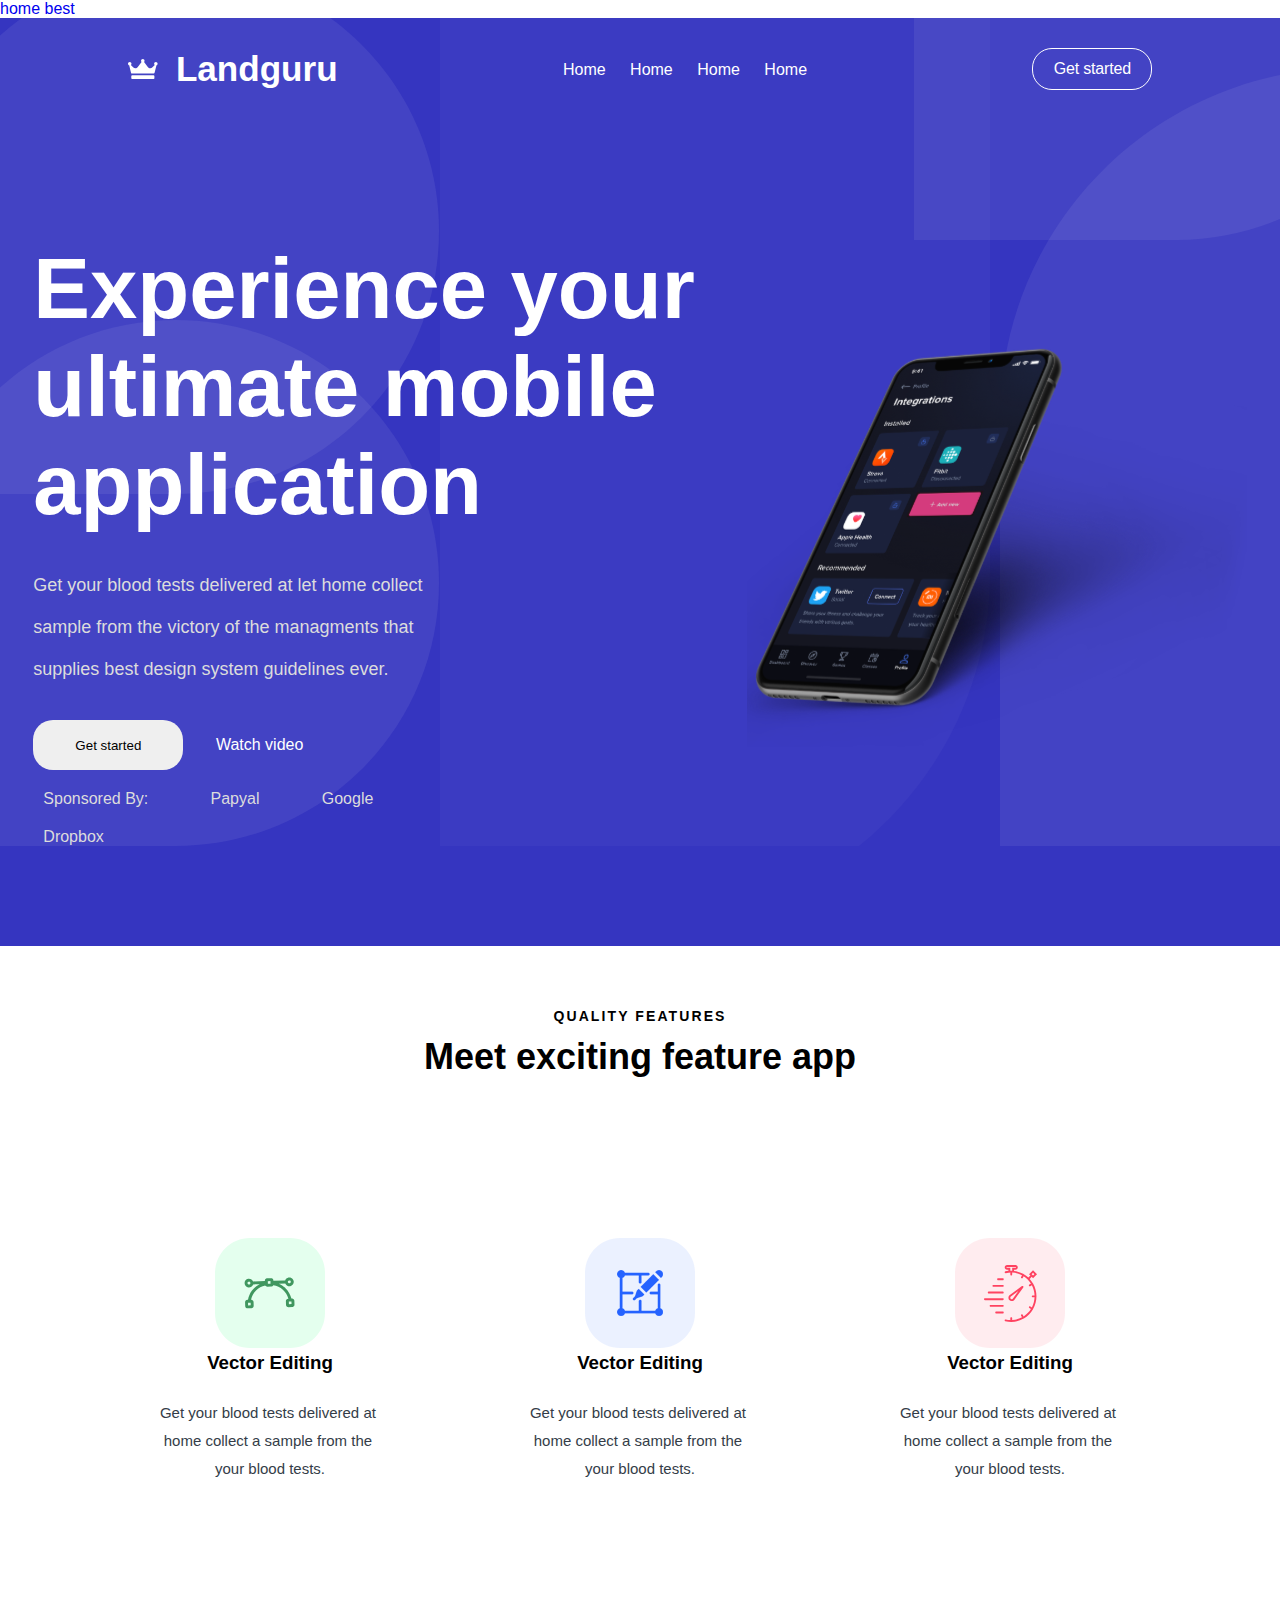
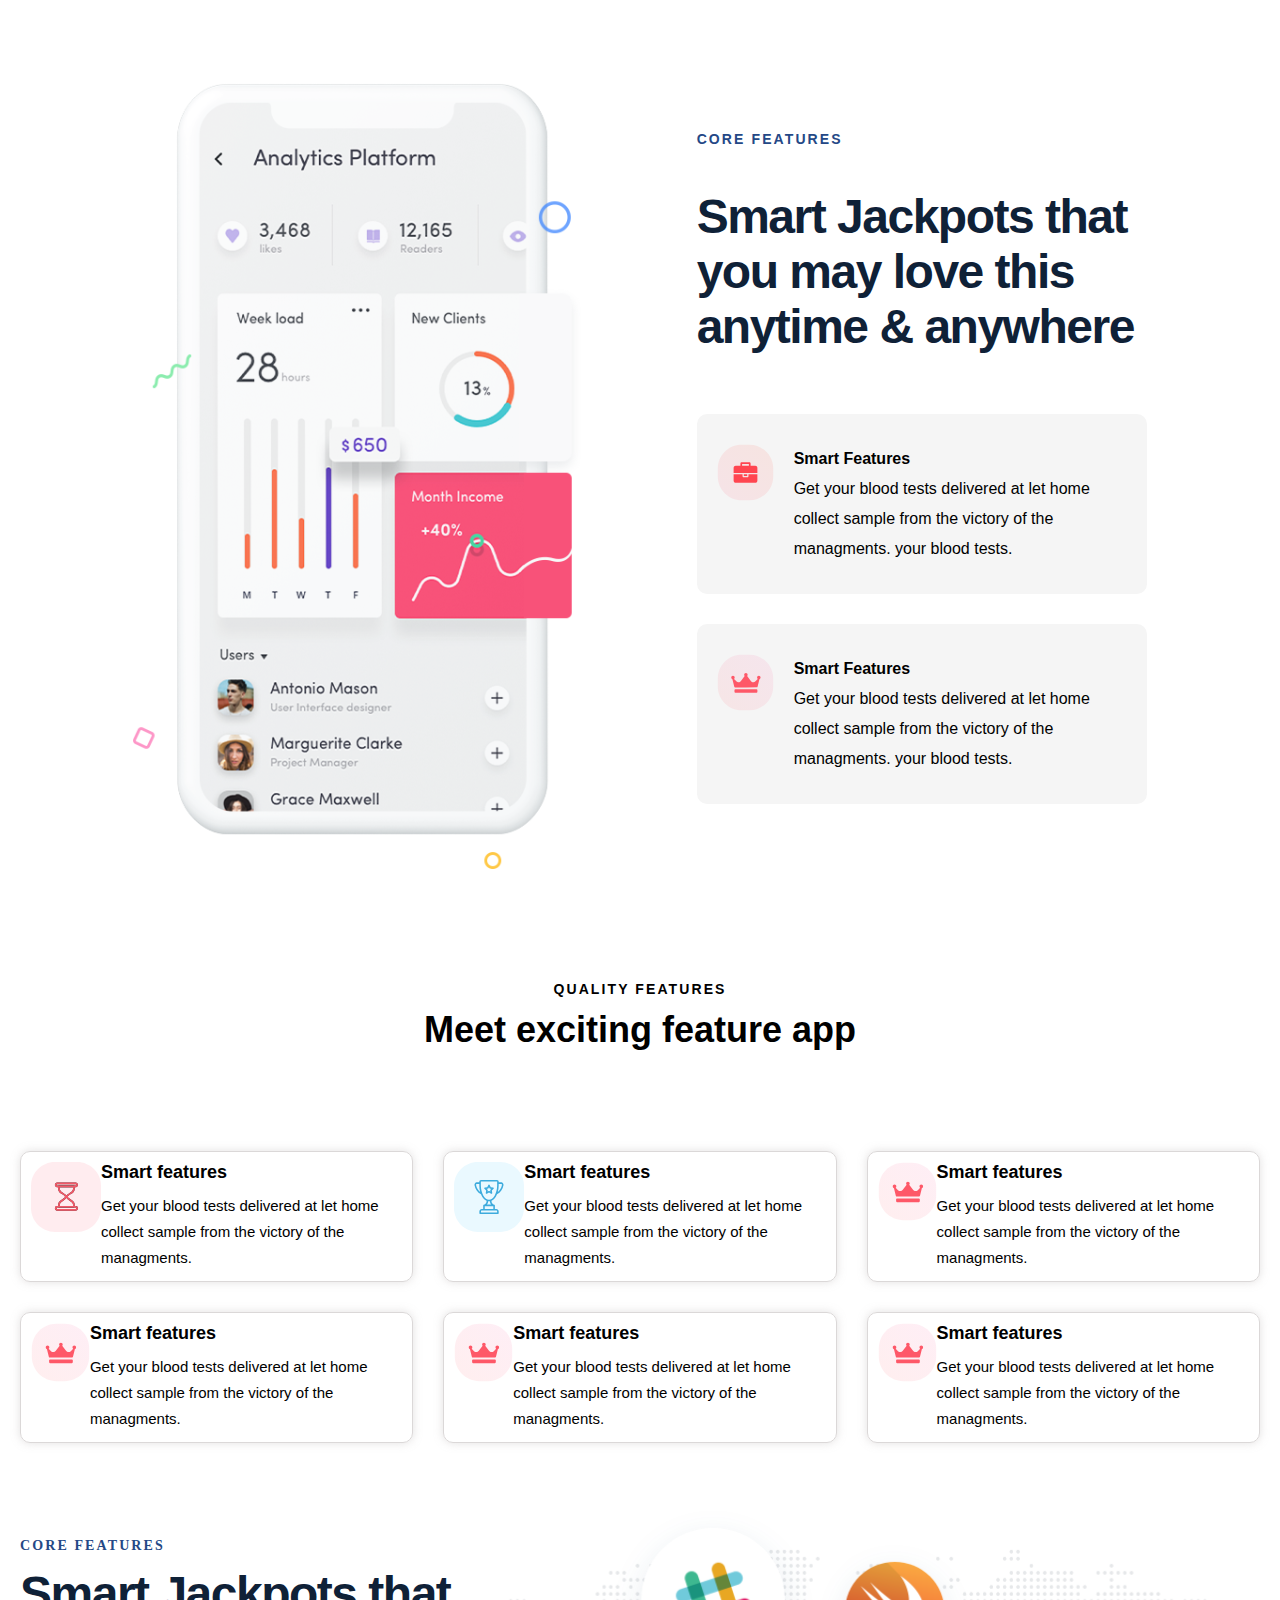
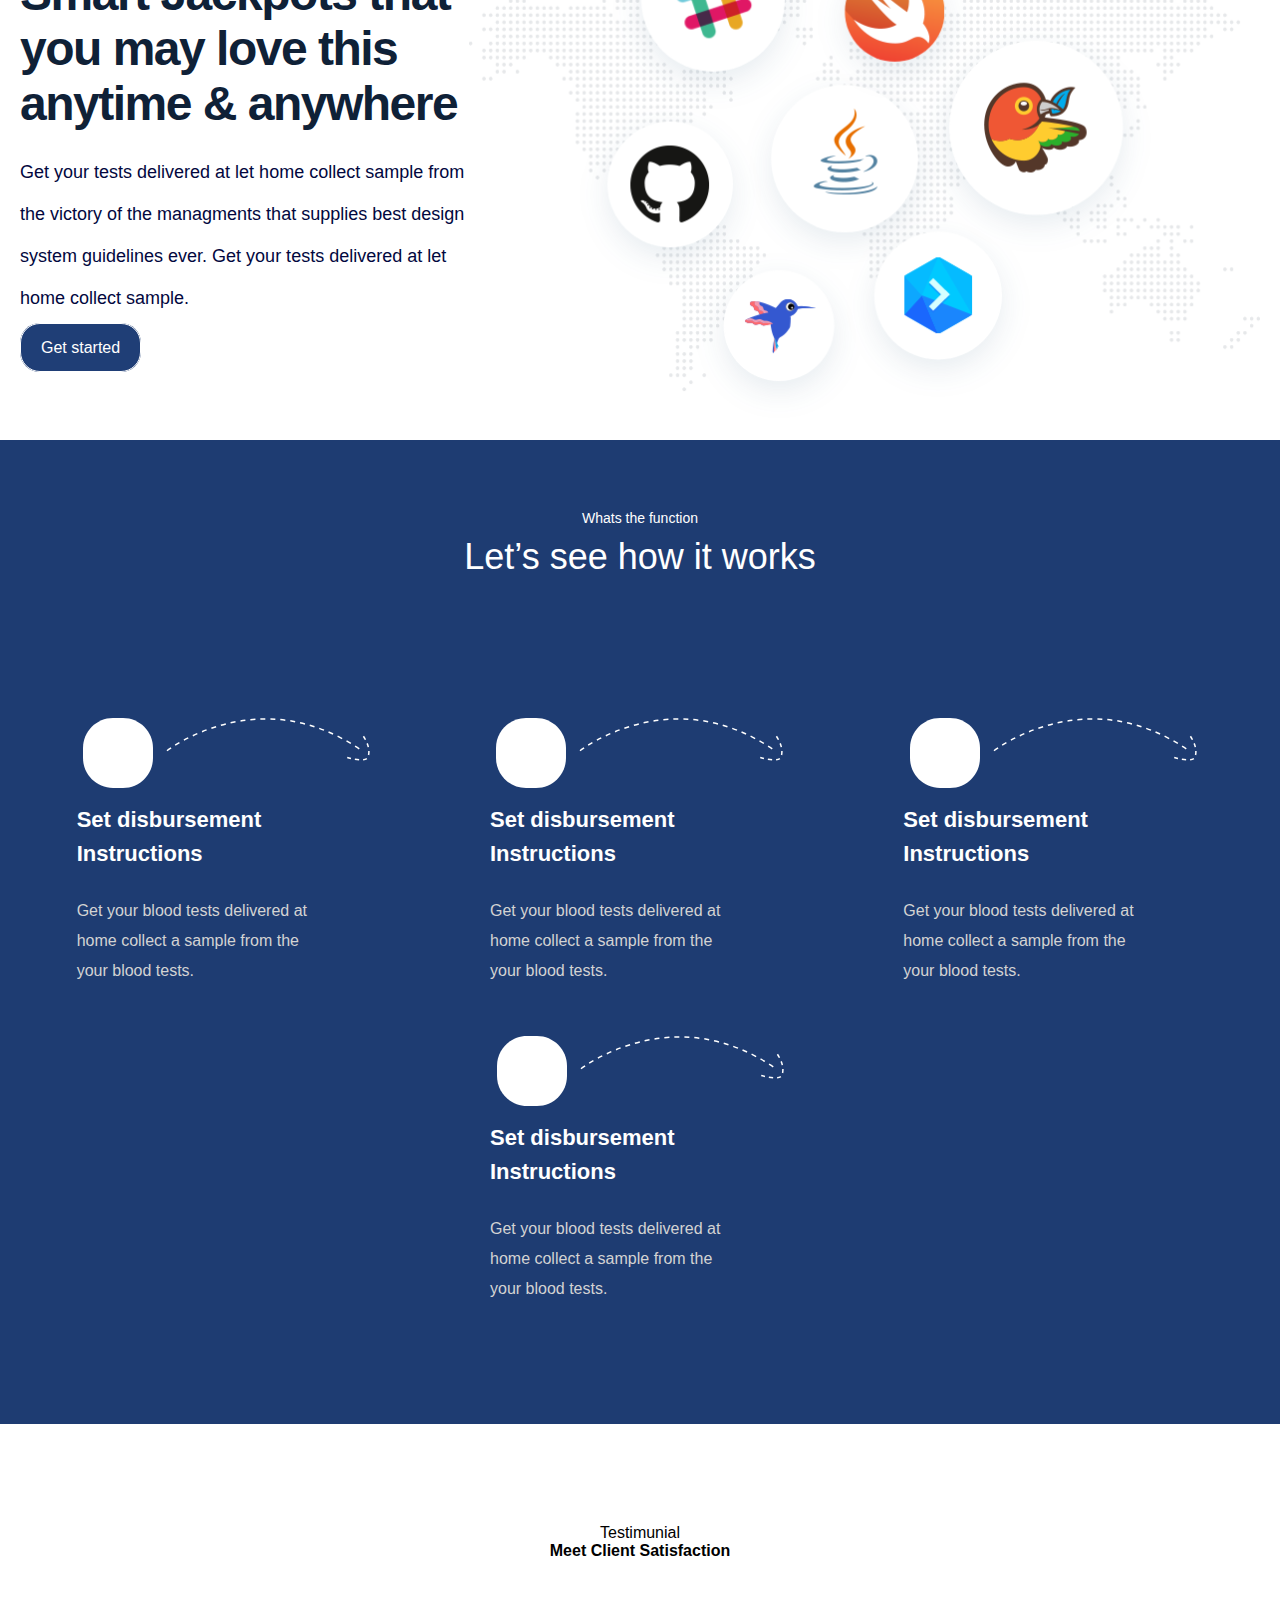
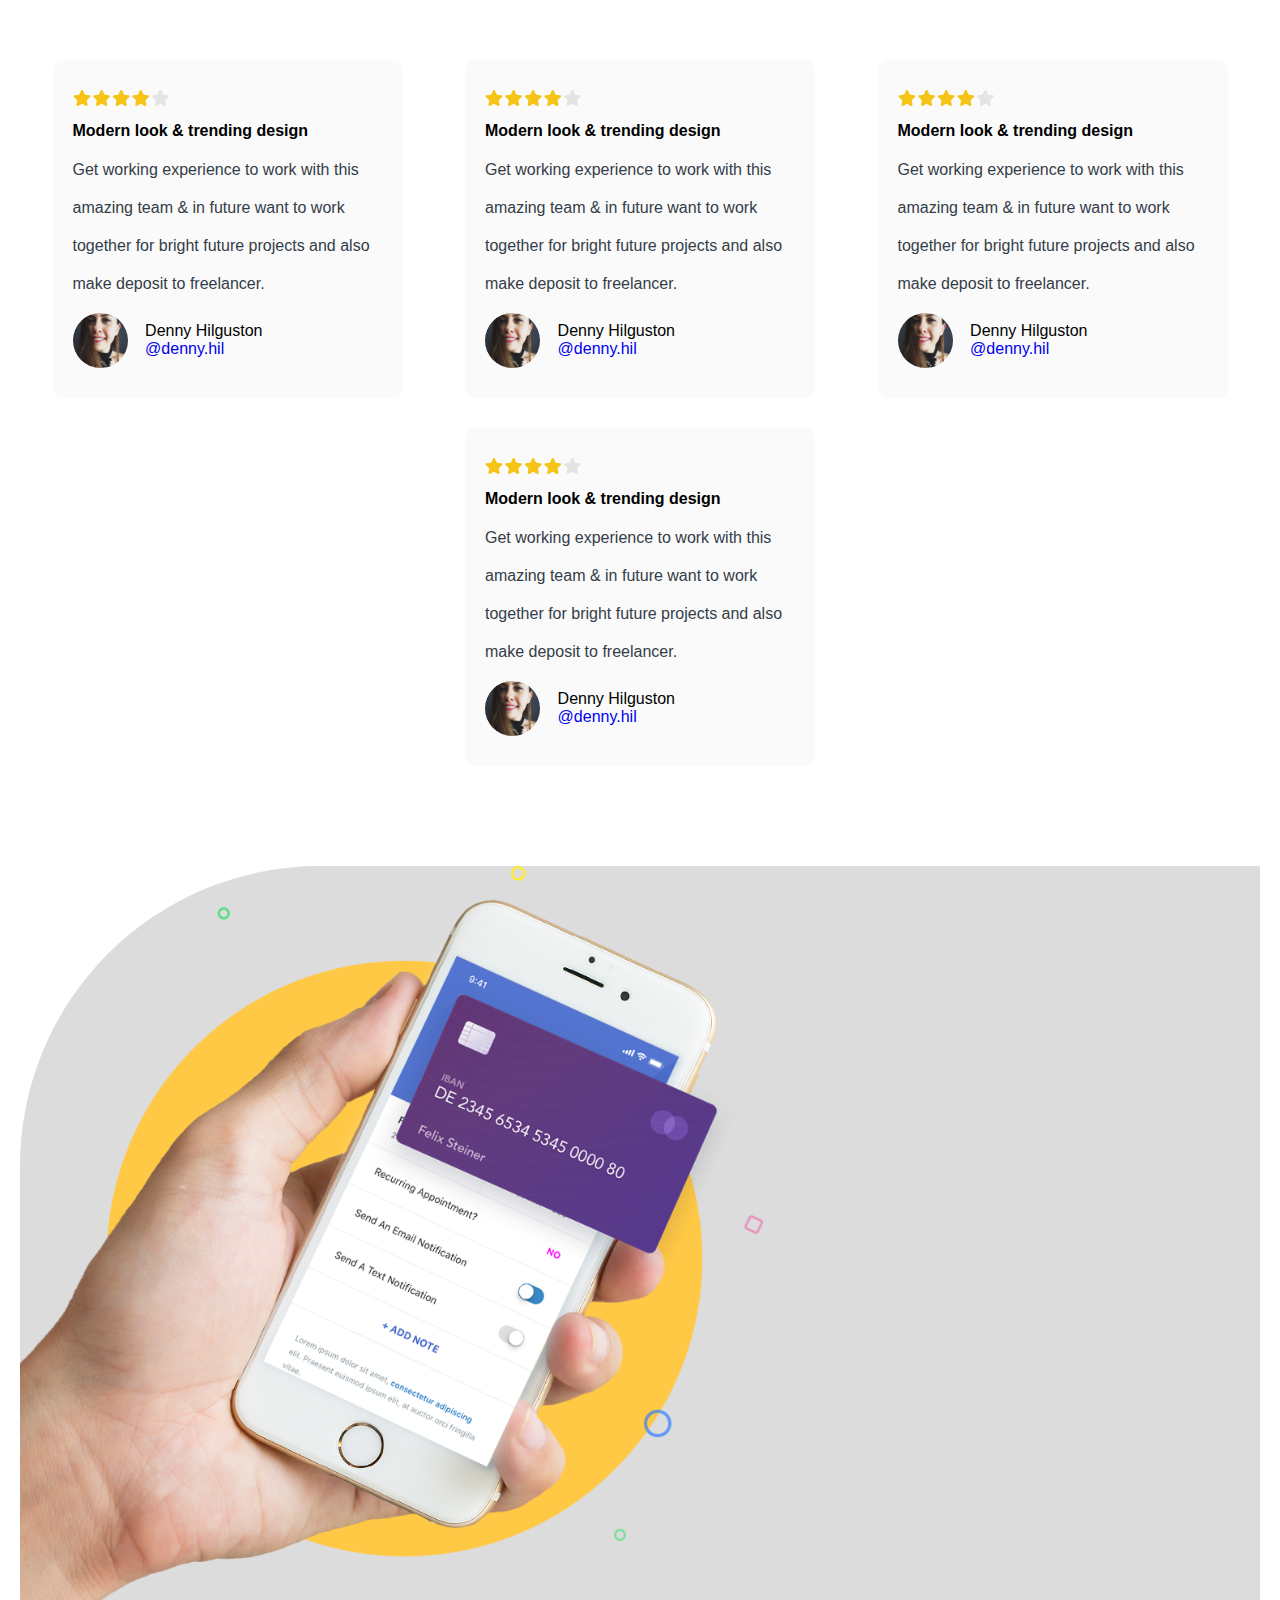
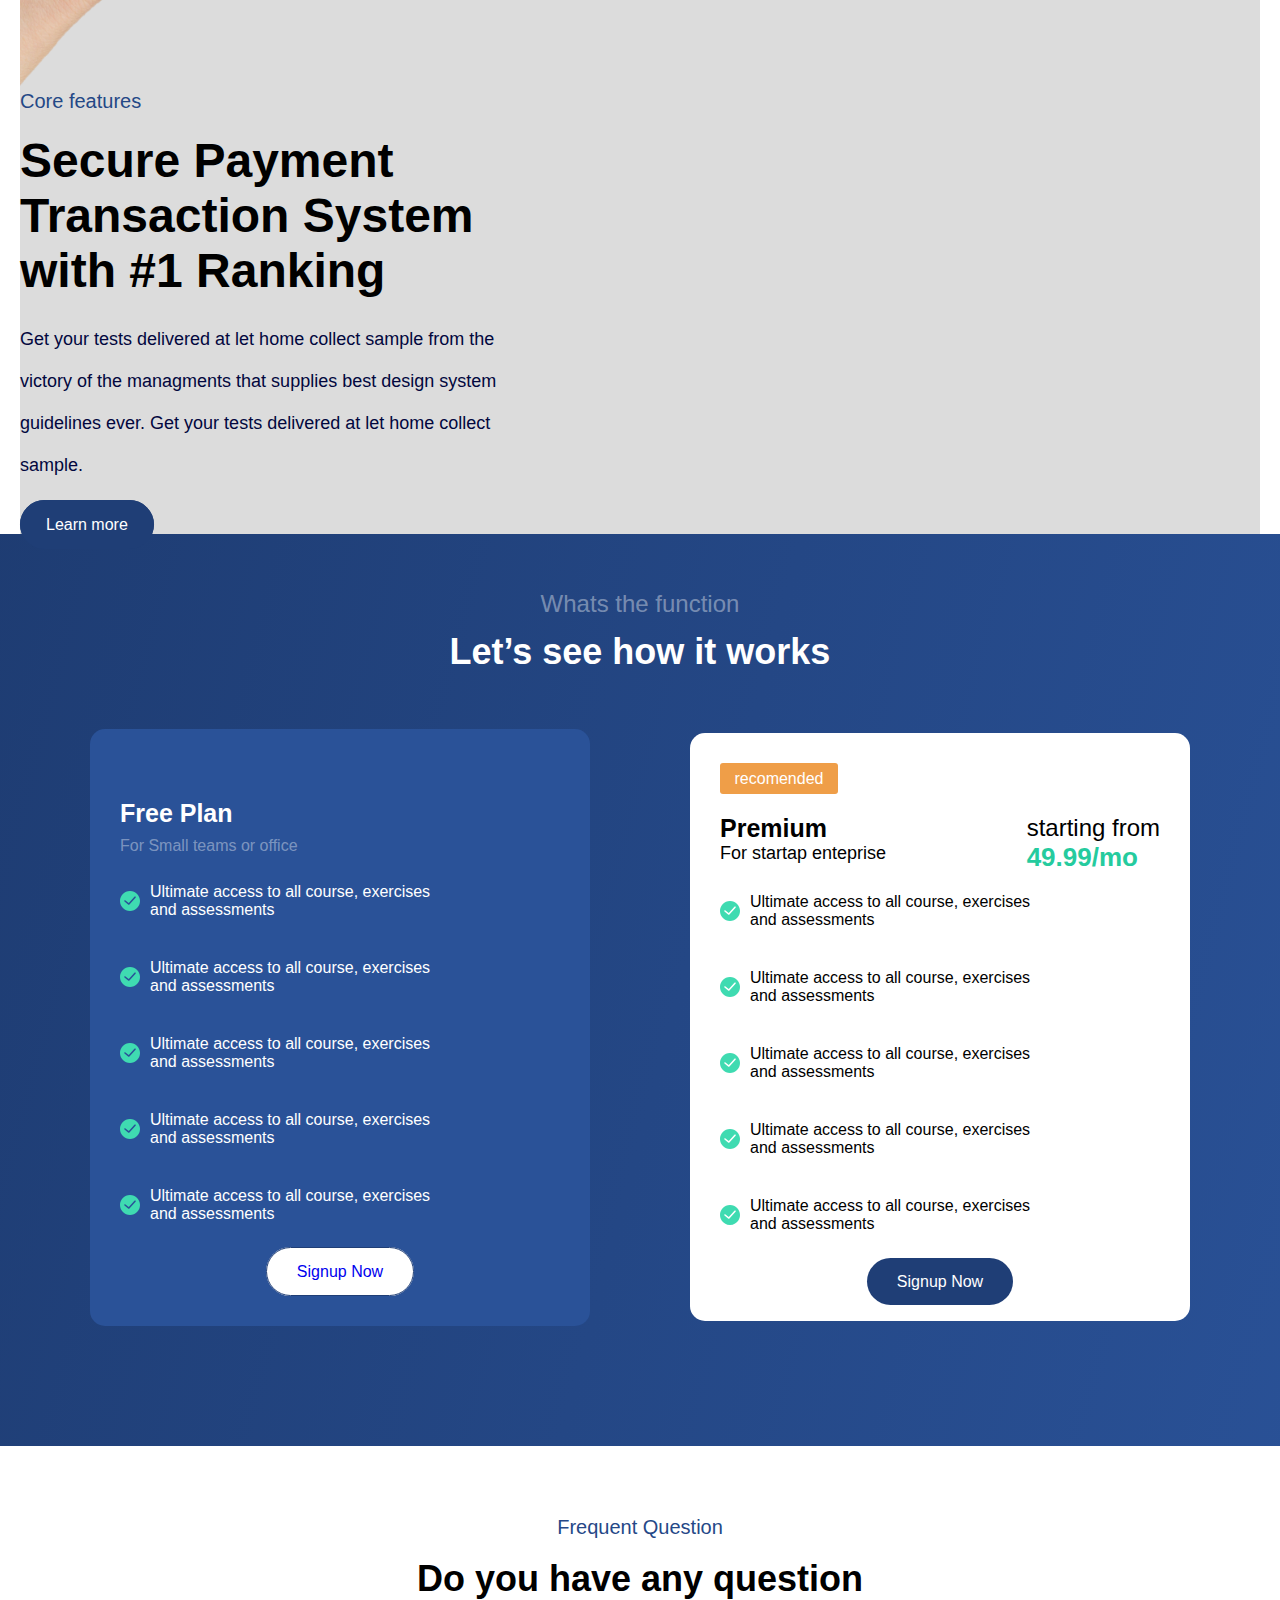
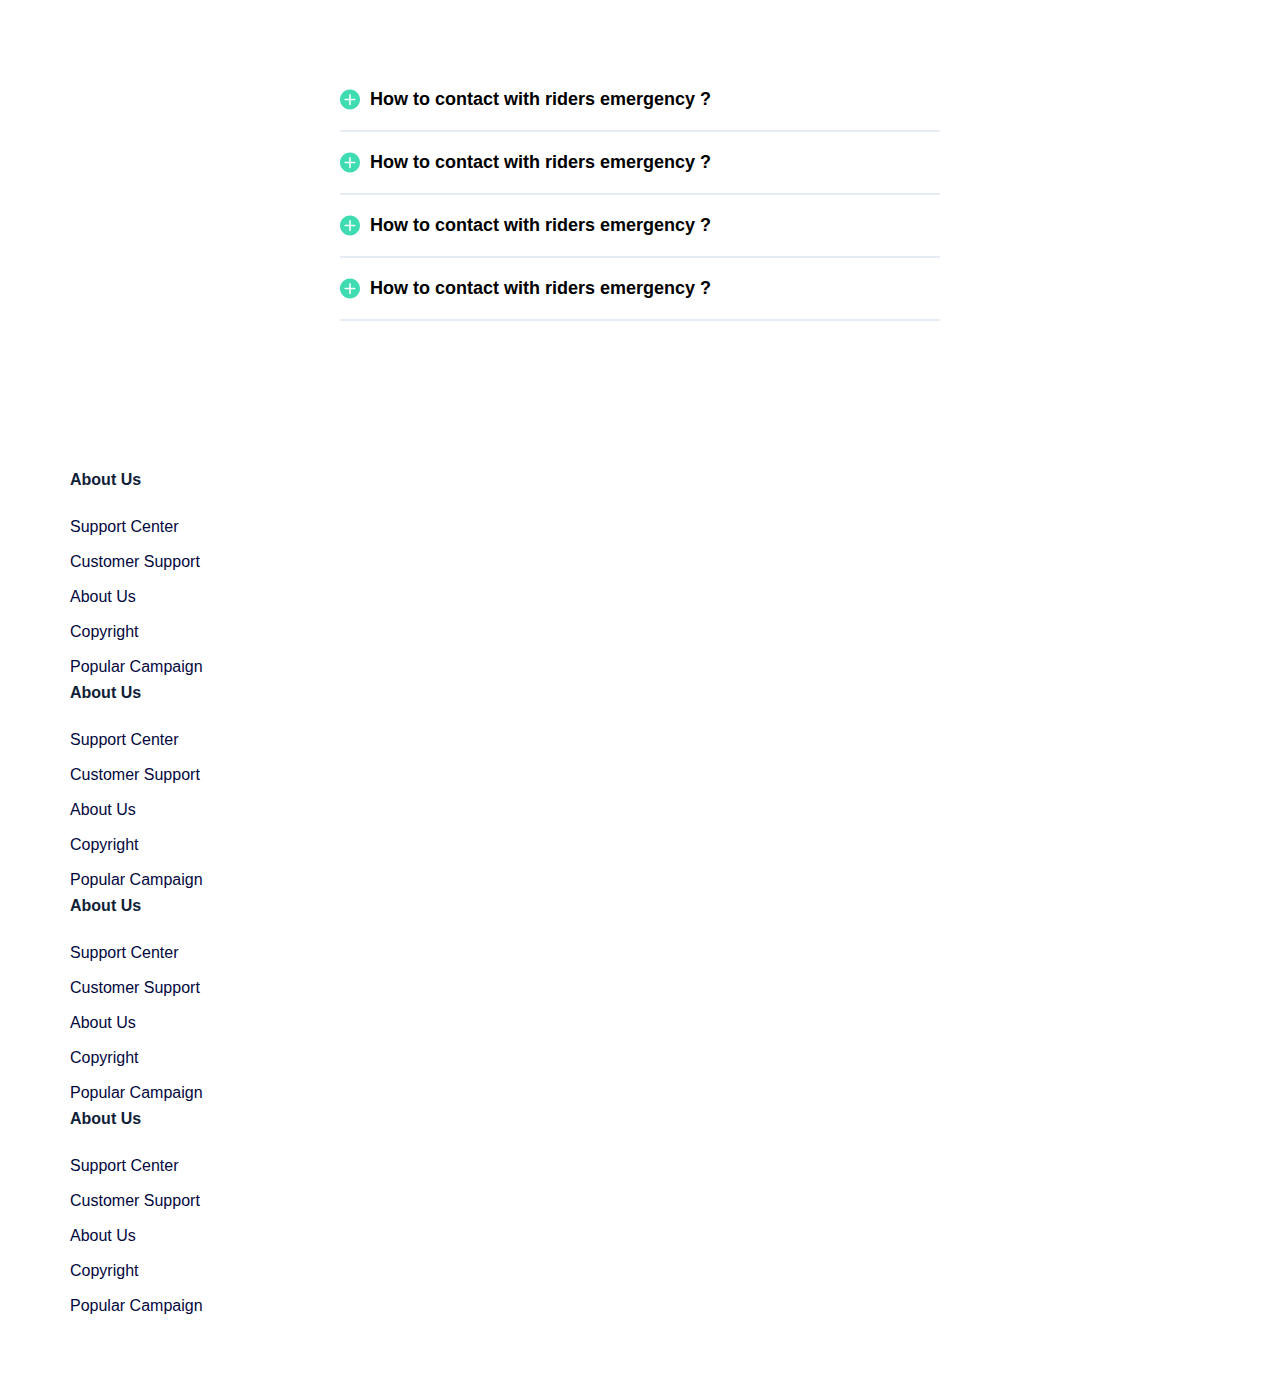
<file: about.html>
<!DOCTYPE html>
<html lang="en">

<head>
    <meta charset="UTF-8">
    <meta name="viewport" content="width=device-width, initial-scale=1.0">
    <title>Document</title>
    <link rel="stylesheet" href="./css/about.css">
</head>

<body>
    <a href="./index.html">home</a>
    <a href="./best.html">best</a>

    <header class="header">
        <div class="container">
            <ul class="header-ul">
                <div class="landguru">
                    <img src="./svg/Combined shape 16724.svg" alt="rasm">
                    <h3 class="landguru-h3">landguru</h3>
                </div>
                <li class="header-li">
                    <a href="#">home</a>
                    <a href="#">home</a>
                    <a href="#">home</a>
                    <a href="#">home</a>
                </li>
                <a href="#" class="header-button">Get started</a>
                <!-- <button class="header-button">Get started</button> -->
            </ul>

            <nav class="header-nav">
                <div class="nav-all">
                    <div class="ultimate-text">
                        <h2 class="ultimate">Experience your ultimate mobile
                            application</h2>
                        <p class="nav-text">Get your blood tests delivered at let home collect sample from the victory of the managments
                            that supplies best
                            design system guidelines ever.</p>

                            <div class="nav-button">
                                <button class="nav-button-get">Get started</button>
                                <a href="#" class="nav-watch">Watch video</a>
                            </div>

                            <div class="nav-brends">
                                <a href="#">sponsored by:</a>
                                <a href="#">papyal</a>
                                <a href="#">google</a>
                                <a href="#">dropbox</a>
                            </div>
                    </div>

                    <div class="nav-img">
                        <img src="./svg/mockup.svg" alt="">
                    </div>
                </div>
            </nav>
        </div>
    </header>

    <section class="section1">
        <div class="container">
            <div class="meet-all">
                <p class="section1-quality-text">QUALITY FEATURES</p>
                <h2 class="section1-meet-text">Meet exciting feature app</h2>
            </div>

            <ul class="section1-ul">
                <li class="section1-li">
                    <img src="./svg/LOGO FABULARIS 2.svg" alt="">
                    <h3>Vector Editing</h3>
                    <p class="section1-p_text">Get your blood tests delivered at home collect a sample from the your blood tests.</p>
                </li>

                <li class="section1-li">
                    <img src="./svg/icon.svg" alt="">
                    <h3>Vector Editing</h3>
                    <p class="section1-p_text">Get your blood tests delivered at home collect a sample from the your blood tests.</p>
                </li>

                <li class="section1-li">
                    <img src="./svg/bxs_leaf (1).svg" alt="">
                    <h3>Vector Editing</h3>
                    <p class="section1-p_text">Get your blood tests delivered at home collect a sample from the your blood tests.</p>
                </li>
            </ul>

            <div class="smart-all">
                <div class="analytics-all">
                    <img src="./svg/Group 8.svg" alt="" class="analytics-all-img">
                    
                    <div class="analytics-text-all">
                        <p class="analytics-core-text">Core features</p>
                        <h4 class="analytics-smart-text">Smart Jackpots that you may love this anytime & anywhere</h4>
                            <div class="smart-and-secure-all">
                                <div class="smart-feature">
                                    <img src="./svg/Group.svg" alt="" class="smart-img">
                                    <div class="secure-all">
                                        <h4>Smart Features</h4>
                                        <p class="get-your-text">Get your blood tests delivered at let home collect sample from the victory of the managments. your blood tests.</p>
                                    </div>
                                </div>

                                <div class="smart-feature">
                                    <img src="./svg/Group (1).svg" alt="" class="smart-img">
                                    <div class="secure-all">
                                        <h4>Smart Features</h4>
                                        <p class="get-your-text">Get your blood tests delivered at let home collect sample from the victory of the managments. your blood tests.</p>
                                    </div>
                                </div>
                            </div>
                    </div>
                </div>
            </div>
        </div>
    </section>

    <section class="section2">
        <div class="container">
            <div class="meet-all">
                <p class="section1-quality-text">QUALITY FEATURES</p>
                <h2 class="section1-meet-text">Meet exciting feature app</h2>
            </div>

            <div class="secion2-meet">
                <ul class="section2-ul">
                    <li class="section2-li">
                        <img src="./svg/icon (2).svg" alt="" class="icon">
                        <div class="section2-li-texts">
                            <h2 class="section2-title">Smart features</h2>
                            <p class="section2-li-text">Get your blood tests delivered at let home collect sample from the victory of the managments.</p>
                        </div>
                    </li>

                    <li class="section2-li">
                        <img src="./svg/icon (1).svg" alt="" class="icon">
                        <div class="section2-li-texts">
                            <h2 class="section2-title">Smart features</h2>
                            <p class="section2-li-text">Get your blood tests delivered at let home collect sample from the victory of the managments.</p>
                        </div>
                    </li>

                    <li class="section2-li">
                        <img src="./svg/Group (1).svg" alt="" class="icon">
                        <div class="section2-li-texts">
                            <h2 class="section2-title">Smart features</h2>
                            <p class="section2-li-text">Get your blood tests delivered at let home collect sample from the victory of the managments.</p>
                        </div>
                    </li>

                    <li class="section2-li">
                        <img src="./svg/Group (1).svg" alt="" class="icon">
                        <div class="section2-li-texts">
                            <h2 class="section2-title">Smart features</h2>
                            <p class="section2-li-text">Get your blood tests delivered at let home collect sample from the victory of the managments.</p>
                        </div>
                    </li>

                    <li class="section2-li">
                        <img src="./svg/Group (1).svg" alt="" class="icon">
                        <div class="section2-li-texts">
                            <h2 class="section2-title">Smart features</h2>
                            <p class="section2-li-text">Get your blood tests delivered at let home collect sample from the victory of the managments.</p>
                        </div>
                    </li>

                    <li class="section2-li">
                        <img src="./svg/Group (1).svg" alt="" class="icon">
                        <div class="section2-li-texts">
                            <h2 class="section2-title">Smart features</h2>
                            <p class="section2-li-text">Get your blood tests delivered at let home collect sample from the victory of the managments.</p>
                        </div>
                    </li>
                </ul>
            </div>
        </div>
    </section>

    <section class="section3">
        <div class="container">
            <div class="jackpots-all">
                <div class="jackpot-text">
                    <p class="section3-core-title">Core features</p>
                    <p class="section3-jackpot">Smart Jackpots that you may love this anytime & anywhere</p>
                        <p class="section3-jackpot-texts">Get your tests delivered at let home collect sample from the victory of the managments that supplies best design system guidelines ever. Get your tests delivered at let home collect sample.</p>
                        <a href="#" class="section3-get-link">Get started</a>
                </div>

                <div class="jackpot-img">
                    <img src="/svg/Group 8 (1).svg" alt="">
                </div>
            </div>
        </div>
    </section>

    <section class="section4">
        <div class="container">
            <div class="the_function-all">
                <div class="the_function-title">
                    <p class="the_function-text">Whats the function</p>
                    <p class="the_function-texts">Let’s see how it works</p>
                </div>

                <ul class="the_function_ul">
                    <li class="the_function_li">
                        <div class="function_imgs">
                            <img src="./svg/Rounded Rectangle 528 copy.svg" alt="">
                            <img src="./svg/arrow.svg" alt="rasm">
                        </div>
                        <div class="the-set-all">
                            <h3 class="the-set-text">Set disbursement
                                Instructions</h3>
                                <p class="the_set_texts">Get your blood tests delivered at home collect a sample from the your blood tests.</p>
                        </div>
                    </li>

                    <li class="the_function_li">
                        <div class="function_imgs">
                            <img src="./svg/Rounded Rectangle 528 copy.svg" alt="">
                            <img src="./svg/arrow.svg" alt="rasm">
                        </div>
                        <div class="the-set-all">
                            <h3 class="the-set-text">Set disbursement
                                Instructions</h3>
                                <p class="the_set_texts">Get your blood tests delivered at home collect a sample from the your blood tests.</p>
                        </div>
                    </li>

                    <li class="the_function_li">
                        <div class="function_imgs">
                            <img src="./svg/Rounded Rectangle 528 copy.svg" alt="">
                            <img src="./svg/arrow.svg" alt="rasm">
                        </div>
                        <div class="the-set-all">
                            <h3 class="the-set-text">Set disbursement
                                Instructions</h3>
                                <p class="the_set_texts">Get your blood tests delivered at home collect a sample from the your blood tests.</p>
                        </div>
                    </li>

                    <li class="the_function_li">
                        <div class="function_imgs">
                            <img src="./svg/Rounded Rectangle 528 copy (1).svg" alt="">
                            <img src="./svg/arrow.svg" alt="rasm">
                        </div>
                        <div class="the-set-all">
                            <h3 class="the-set-text">Set disbursement
                                Instructions</h3>
                                <p class="the_set_texts">Get your blood tests delivered at home collect a sample from the your blood tests.</p>
                        </div>
                    </li>
                </ul>
            </div>
        </div>
    </section>

    <section class="section5">
        <div class="container">
            <div class="Client-Satisfaction-all">
                <div class="testimunial-title">
                    <p class="meet-testimunial">Testimunial</p>
                    <h4 class="testimunial-meet">Meet Client Satisfaction</h4>
                </div>
                <ul class="testimunial-ul">
                    <li class="testimunial-li">
                        <img src="./svg/.svg" alt="">
                        <h4 class="stark-text">Modern look & trending design</h4>
                        <p class="stark-texts">
                            Get working experience to work with this amazing team & in future want to work together for bright future projects and also make deposit to freelancer.
                        </p>

                        <div class="denny-all">
                            <img src="./svg/Ellipse.svg" alt="">
                            <div class="denny-text">
                                <p>Denny Hilguston</p>
                                <a href="#">@denny.hil</a>
                            </div>
                        </div>
                    </li>

                    <li class="testimunial-li">
                        <img src="./svg/.svg" alt="">
                        <h4 class="stark-text">Modern look & trending design</h4>
                        <p class="stark-texts">
                            Get working experience to work with this amazing team & in future want to work together for bright future projects and also make deposit to freelancer.
                        </p>

                        <div class="denny-all">
                            <img src="./svg/Ellipse.svg" alt="">
                            <div class="denny-text">
                                <p>Denny Hilguston</p>
                                <a href="#">@denny.hil</a>
                            </div>
                        </div>
                    </li>

                    <li class="testimunial-li">
                        <img src="./svg/.svg" alt="">
                        <h4 class="stark-text">Modern look & trending design</h4>
                        <p class="stark-texts">
                            Get working experience to work with this amazing team & in future want to work together for bright future projects and also make deposit to freelancer.
                        </p>

                        <div class="denny-all">
                            <img src="./svg/Ellipse.svg" alt="">
                            <div class="denny-text">
                                <p>Denny Hilguston</p>
                                <a href="#">@denny.hil</a>
                            </div>
                        </div>
                    </li>

                    <li class="testimunial-li">
                        <img src="./svg/.svg" alt="">
                        <h4 class="stark-text">Modern look & trending design</h4>
                        <p class="stark-texts">
                            Get working experience to work with this amazing team & in future want to work together for bright future projects and also make deposit to freelancer.
                        </p>

                        <div class="denny-all">
                            <img src="./svg/Ellipse.svg" alt="">
                            <div class="denny-text">
                                <p>Denny Hilguston</p>
                                <a href="#">@denny.hil</a>
                            </div>
                        </div>
                    </li>
                </ul>
            </div>

            <div class="core-all1">
                <div class="secore-all">
                    <div class="core-all">
                        <img src="./svg/Group 4.svg" alt="">
                    </div>
                    <div class="core-text-all">
                        <p class="core-title">Core features</p>
                        <h4 class="secure-text">Secure Payment Transaction System with #1 Ranking</h4>
                        <p class="secure-texts">Get your tests delivered at let home collect sample from the victory of the managments that supplies best design system guidelines ever. Get your tests delivered at let home collect sample.</p>
                        <a href="#" class="secure-learn">Learn more</a>
                    </div>
                </div>
            </div>
        </div>
    </section>

    <section class="section6">
        <div class="container">
            <div class="the-function-title-all">
                    <div class="title-texts">
                        <p class="title-text-what">Whats the function</p>
                        <h4 class="title-text-lets">Let’s see how it works</h4>
                    </div>
                <div class="display-premium-all">
                    <ul class="the-function-title">
                        <h5 class="the-function-title-free">Free Plan</h5>
                        <p class="the-function-title-for">For Small teams or office</p>
                        
                        <li class="ultimate-display">
                            <img src="./svg/Combined shape 16072.svg" alt="">
                            <p class="ultimate-display-ultimate">Ultimate access to all course, exercises and assessments</p>
                        </li>
    
                        <li class="ultimate-display">
                            <img src="./svg/Combined shape 16072.svg" alt="">
                            <p class="ultimate-display-ultimate">Ultimate access to all course, exercises and assessments</p>
                        </li>
    
                        <li class="ultimate-display">
                            <img src="./svg/Combined shape 16072.svg" alt="">
                            <p class="ultimate-display-ultimate">Ultimate access to all course, exercises and assessments</p>
                        </li>
    
                        <li class="ultimate-display">
                            <img src="./svg/Combined shape 16072.svg" alt="">
                            <p class="ultimate-display-ultimate">Ultimate access to all course, exercises and assessments</p>
                        </li>
    
                        <li class="ultimate-display">
                            <img src="./svg/Combined shape 16072.svg" alt="">
                            <p class="ultimate-display-ultimate">Ultimate access to all course, exercises and assessments</p>
                        </li>
    
                        <li class="free-plan-link">
                            <a href="#" class="free-plan-link-a">Signup Now</a>
                        </li>
                    </ul>
    
                    <ul class="the-premium-all">
                        <button class="premium-button">recomended</button>
    
                        <div class="premium-text-starting-display">
                            <div class="premium-text-all">
                                <h5 class="premium-text">Premium</h5>
                                <p class="premium-for-texts">For startap enteprise</p>
                            </div>
                            <div class="starting-text-all">
                                <p class="starting-text">starting from</p>
                                <h4 class="starting-number">49.99/mo</h4>
                            </div>
                        </div>
    
                        <li class="premium-display">
                            <img src="./svg/Combined shape 16072.svg" alt="">
                            <p class="premium-display-ultimate">Ultimate access to all course, exercises and assessments</p>
                        </li>
    
                        <li class="premium-display">
                            <img src="./svg/Combined shape 16072.svg" alt="">
                            <p class="premium-display-ultimate">Ultimate access to all course, exercises and assessments</p>
                        </li>
    
                        <li class="premium-display">
                            <img src="./svg/Combined shape 16072.svg" alt="">
                            <p class="premium-display-ultimate">Ultimate access to all course, exercises and assessments</p>
                        </li>
    
                        <li class="premium-display">
                            <img src="./svg/Combined shape 16072.svg" alt="">
                            <p class="premium-display-ultimate">Ultimate access to all course, exercises and assessments</p>
                        </li>
    
                        <li class="premium-display">
                            <img src="./svg/Combined shape 16072.svg" alt="">
                            <p class="premium-display-ultimate">Ultimate access to all course, exercises and assessments</p>
                        </li>
    
                        <li class="premium-plan-link">
                            <a href="#" class="premium-plan-link-a">Signup Now</a>
                        </li>
                    </ul>
                </div>
            </div>
        </div>
    </section>

    <section class="section7">
        <div class="container">
            <div class="Frequent-Question-all">
                <div class="frequent-title-text">
                    <p class="frequent-title">Frequent Question</p>
                    <h4 class="frequent-text">Do you have any question</h4>
                </div>

                <div class="the-contact-all">
                    <div class="contact-all">
                        <img src="./svg/Combined shape 15714.svg" alt="rasm">
                        <p class="contact-how-text">How to contact with riders emergency ?</p>
                    </div>
    
                    <div class="contact-all">
                        <img src="./svg/Combined shape 15714.svg" alt="rasm">
                        <p class="contact-how-text">How to contact with riders emergency ?</p>
                    </div>
    
                    <div class="contact-all">
                        <img src="./svg/Combined shape 15714.svg" alt="rasm">
                        <p class="contact-how-text">How to contact with riders emergency ?</p>
                    </div>
    
                    <div class="contact-all">
                        <img src="./svg/Combined shape 15714.svg" alt="rasm">
                        <p class="contact-how-text">How to contact with riders emergency ?</p>
                    </div>
                </div>
            </div>
        </div>
    </section>

    <footer class="footer">
        <div class="container">
            <ul class="bout-Us-ul">
                <li class="About-Us-li">
                    <h4 class="footer-about">About Us</h4>
                    <p class="footer-p">Support Center</p>
                    <p class="footer-p">Customer Support</p>
                    <p class="footer-p">About Us</p>
                    <p class="footer-p">Copyright</p>
                    <p class="footer-p">Popular Campaign</p>
                </li>

                <li class="About-Us-li">
                    <h4 class="footer-about">About Us</h4>
                    <p class="footer-p">Support Center</p>
                    <p class="footer-p">Customer Support</p>
                    <p class="footer-p">About Us</p>
                    <p class="footer-p">Copyright</p>
                    <p class="footer-p">Popular Campaign</p>
                </li>

                <li class="About-Us-li">
                    <h4 class="footer-about">About Us</h4>
                    <p class="footer-p">Support Center</p>
                    <p class="footer-p">Customer Support</p>
                    <p class="footer-p">About Us</p>
                    <p class="footer-p">Copyright</p>
                    <p class="footer-p">Popular Campaign</p>
                </li>

                <li class="About-Us-li">
                    <h4 class="footer-about">About Us</h4>
                    <p class="footer-p">Support Center</p>
                    <p class="footer-p">Customer Support</p>
                    <p class="footer-p">About Us</p>
                    <p class="footer-p">Copyright</p>
                    <p class="footer-p">Popular Campaign</p>
                </li>
            </ul>
        </div>
    </footer>

</body>

</html>
</file>
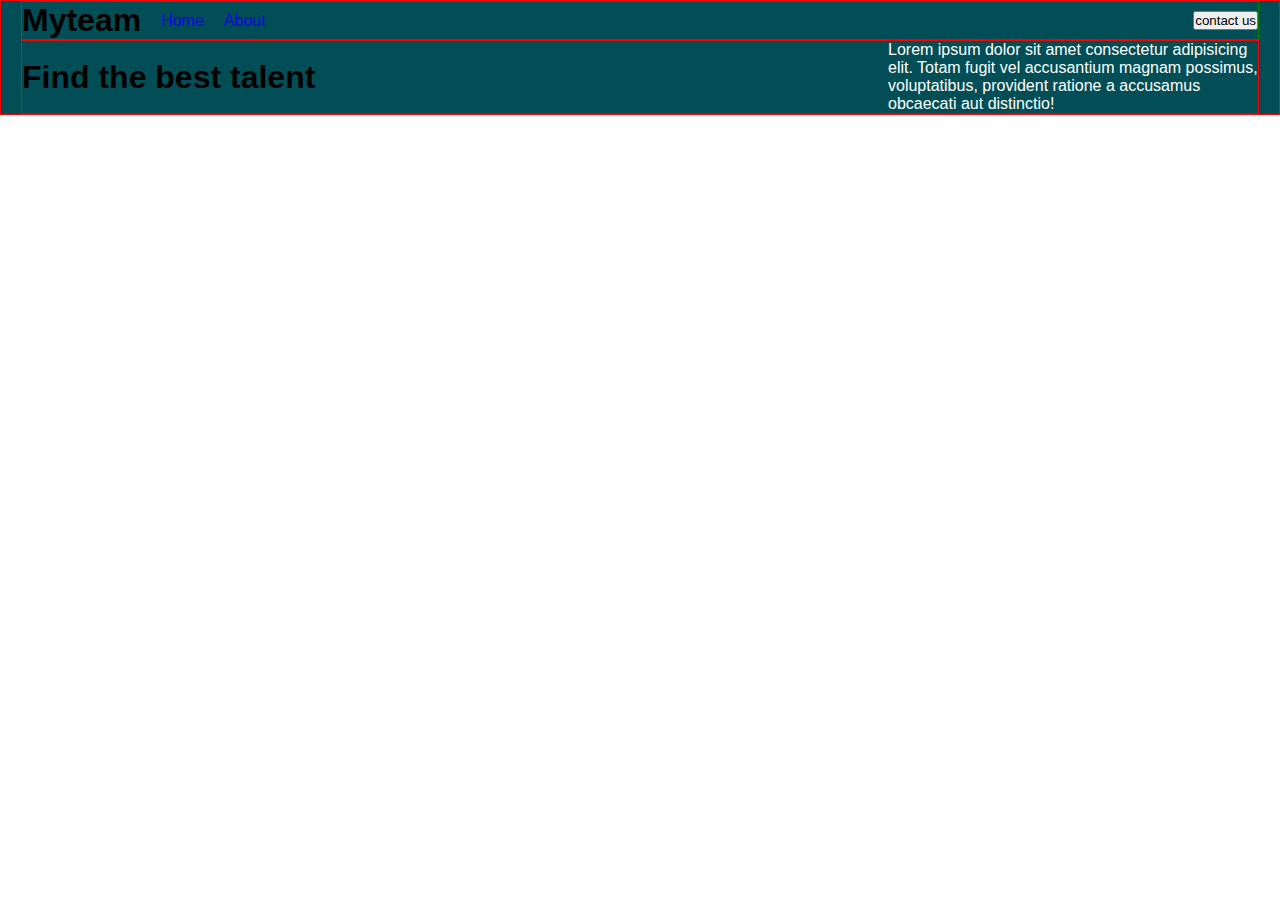
<file: best.html>
<!DOCTYPE html>
<html lang="en">

<head>
    <meta charset="UTF-8">
    <meta name="viewport" content="width=device-width, initial-scale=1.0">
    <title>Document</title>
    <link rel="stylesheet" href="./css/best.css">
</head>

<body>

    <header>
        <div class="container">
            <ul class="my-team-ul">
                <li class="my-team-li">
                    <h1>Myteam</h1>
                    <a href="#">Home</a>
                    <a href="#">About</a>
                </li>
                <li  class="contact-link">
                    <button class="contact-us">contact us</button>
                </li>
            </ul>

            <div class="find-talent-all">
                <h1>Find the best talent</h1>
                <p class="find-lorem">Lorem ipsum dolor sit amet consectetur adipisicing elit. Totam fugit vel accusantium magnam possimus, voluptatibus, provident ratione a accusamus obcaecati aut distinctio!</p>
            </div>
        </div>
    </header>

</body>

</html>
</file>
<file: css/about.css>
* {
    margin: 0;
    padding: 0;
    box-sizing: border-box;
}

ul,
ol {
    list-style: none;
    display: inline-block;
}

a {
    text-decoration: none;
}

body {
    font-family: sans-serif;
}

.container {
    width: 100%;
    max-width: 1920px;
    margin: 0 auto;
    padding: 0px 20px;
}

/* header-all header-all header-all header-all */

.header {
    background-color: rgb(53, 53, 192);
    padding-bottom: 100px;
}

.header .container {
    background-image: url(/svg/Rectangle.svg), url(/svg/Rectangle.svg), url(/svg/Rectangle\ 2.svg), url(/svg/Rectangle\ 2.1.svg), url(/svg/Rectangle\ \(1\).svg);
    background-repeat: no-repeat;
    background-position: top -50px left, bottom left, top left 440px, bottom left 1000px, top right -15px, bottom right;
}

.header-ul {
    display: flex;
    justify-content: space-around;
    align-items: center;
    padding-top: 30px;
}

.landguru {
    width: 210px;
    display: flex;
    justify-content: space-between;
    align-items: center;
    font-size: 30px;
    text-transform: capitalize;
}

.landguru-h3 {
    color: white;
}

.header-li a {
    font-size: 16px;
    font-style: normal;
    font-weight: 400;
    color: white;
    line-height: 33px;
    text-transform: capitalize;
    margin: 0px 10px;
}

.header-button {
    width: 120px;
    text-align: center;
    padding: 8px;
    font-size: 16px;
    font-weight: 500;
    line-height: 24px;
    letter-spacing: -0.16px;
    border: 1px solid white;
    border-radius: 20px;
    color: white;
    transition: .6s;
}

.header-button:hover {
    background-color: rgba(41, 41, 119, 0.555);
    color: rgb(134, 220, 134);
}


.ultimate {
    font-size: 85px;
    color: white;
}

.ultimate-text {
    width: 100%;
    max-width: 670px;
}

.nav-text {
    width: 100%;
    max-width: 400px;
    font-size: 18px;
    font-weight: 500;
    padding: 30px 0px;
    color: gainsboro;
    line-height: 42px;
}

.nav-all {
    display: flex;
    flex-wrap: wrap;
    justify-content: space-evenly;
    align-items: center;
    gap: 30px;
    margin-top: 150px;
}


.nav-button-get {
    width: 150px;
    height: 50px;
    border-radius: 20px;
    border: none;
    transition: .2s;
}

.nav-button-get:hover {
    background-color: rgb(78, 78, 78);
    cursor: pointer;
    color: white;
}

.nav-img img {
    width: 100%;
    max-width: 500px;
}

.nav-button {
    width: 270px;
    display: flex;
    justify-content: space-between;
    align-items: center;
}

.nav-watch {
    color: white;
}

.nav-brends {
    width: 100%;
    max-width: 350px;
    display: flex;
    flex-wrap: wrap;
    gap: 20px;
    justify-content: space-between;
    margin-top: 20px;
}

.nav-brends a {
    font-size: 16px;
    text-transform: capitalize;
    color: gainsboro;
    margin: 0 10px;
}

/* header-all header-all header-all header-all */



/* section1 section1 section1 section1 section1 */

.section1 {
    padding-top: 50px;
}

.meet-all {
    text-align: center;
}

.section1-quality-text {
    font-size: 14px;
    font-weight: 700;
    line-height: 40px;
    /* 285.714% */
    letter-spacing: 2.1px;
    text-transform: uppercase;
}

.section1-meet-text {
    font-size: 36px;
}

.section1-ul {
    padding-top: 160px;
    text-align: center;
    display: flex;
    justify-content: space-evenly;
    flex-wrap: wrap;
}

.section1-p_text {
    width: 240px;
    padding-top: 25px;
    text-align: center;
    font-size: 15px;
    font-style: normal;
    font-weight: 400;
    line-height: 28px;
    color: #343D48;
}

.smart-all {
    padding-top: 200px;
}

.analytics-all {
    display: flex;
    flex-wrap: wrap;
    justify-content: space-evenly;
    align-items: center;
}

.analytics-core-text {
    color: #244886;
    font-size: 14px;
    font-style: normal;
    font-weight: 700;
    line-height: 40px;
    letter-spacing: 2.1px;
    text-transform: uppercase;
}

.analytics-smart-text {
    width: 100%;
    max-width: 440px;
    padding: 30px 0;
    color: #0F2137;
    font-size: 48px;
    font-style: normal;
    font-weight: 700;
    line-height: 55px;
    letter-spacing: -1.5px;
}

.analytics-all-img {
    width: 100%;
    max-width: 450px;
}

.smart-and-secure-all {
    width: 100%;
    max-width: 482px;
}

.smart-feature {
    width: 100%;
    max-width: 450px;
    display: flex;
    justify-content: space-around;
    align-items: start;
    margin: 30px 0;
    padding: 30px 20px;
    background-color: whitesmoke;
    border-radius: 10px;
    transition: .6s;
}



.smart-feature:hover {
    transform: scale(1.02);
    box-shadow: 0 0 10px rgba(0, 0, 0, 0.358);
}

.secure-all {
    width: 100%;
    max-width: 450px;
    line-height: 30px;
    margin-left: 20px;
}

/* section1 section1 section1 section1 section1 */


/* section2 section2 section2 section2 section2  */

.section2 {
    padding-top: 100px;
}



.section2-ul {
    width: 100%;
    margin-top: 100px;
    display: grid;
    grid-template-columns: repeat(3, 1fr);
    justify-content: space-evenly;
    gap: 30px;
}

.section2-li {
    width: 100%;
    display: flex;
    justify-content: space-between;
    align-items: start;
    border: 1px solid rgb(219, 216, 216);
    box-shadow: 0 0 10px rgba(175, 169, 169, 0.358);
    padding: 10px 10px;
    border-radius: 10px;
    transition: .4s;
}

.icon {
    width: 70px;
}

.section2-li:hover {
    transform: scale(1.02);
    box-shadow: 0 0 10px rgba(0, 0, 0, 0.358);
}

.section2-title {
    font-size: 18px;
    font-weight: 700;
    margin-bottom: 10px;
}

.section2-li-texts {
    width: 100%;
    max-width: 350px;
}

.section2-li-text {
    font-size: 15px;
    line-height: 26px;
}

/* section2 section2 section2 section2 section2 */


/* section3 section3 section3 section3section3 */

.jackpots-all {
    display: flex;
    justify-content: space-around;
    align-items: center;
}

.section3-core-title {
    color: #244886;
    font-family: DM Sans;
    font-size: 14px;
    font-style: normal;
    font-weight: 700;
    line-height: 40px;
    /* 285.714% */
    letter-spacing: 2.1px;
    text-transform: uppercase;
}

.section3-jackpot {
    width: 100%;
    max-width: 440px;
    color: #0F2137;
    font-size: 48px;
    font-style: normal;
    font-weight: 700;
    line-height: 55px;
    letter-spacing: -1.5px;
}

.section3-jackpot-texts {
    width: 100%;
    max-width: 450px;
    padding: 20px 0;
    font-size: 18px;
    font-style: normal;
    font-weight: 400;
    line-height: 42px;
    color: #02073E;
}

.section3-get-link {
    background-color: #1F3E76;
    padding: 15px 20px;
    border-radius: 20px;
    color: white;
    border: 1px solid white;
    transition: .4s;
}

.section3-get-link:hover {
    background-color: white;
    border: 1px solid rgb(53, 53, 190);
    color: rgb(53, 53, 190);
}

.jackpot-img {
    padding-top: 50px;
}

.jackpot-img img{
    width: 100%;
}

/* section4 section4 section4 section4 section4 */

.section4 {
    padding-top: 70px;
    padding-bottom: 100px;
    background-color: #1E3C72;
}

.the_function_ul {
    margin-top: 100px;
    display: flex;
    flex-wrap: wrap;
    justify-content: space-around;
}

.the_function_li {
    width: 100%;
    max-width: 320px;
    gap: 30px;
    margin-top: 20px;
    padding: 10px;
    border-radius: 10px;
    transition: .3s;
}

.the_function_li:hover {
    background-color: #152e5e;
    box-shadow: 0 0 10px 5px rgba(0, 0, 0, 0.358);
}

.the_function-text {
    font-size: 14px;
    color: white;
}

.the_function-texts {
    font-size: 36px;
    color: white;
    padding: 10px 0;
    /* flex-direction: center; */
}

.the_set_texts {
    color: red;
    color: #0F2137;
}

.the_function-title {
    text-align: center;
}

.function_imgs {
    width: 100%;
    /* max-width: 400px; */
    display: flex;
    align-items: start;
    justify-content: space-around;
}

.the-set-all {
    width: 100%;
    max-width: 250px;
    color: white;
}

.the-set-text {
    font-size: 22px;
    padding: 15px 0;
    line-height: 155%;
}

.the_set_texts {
    color: rgb(211, 211, 211);
    line-height: 30px;
    padding: 10px 0;
}
/* section4 section4 section4 section4 section4 */



/* section5 section5 section5 section5 section5 */


.section5 {
    padding-top: 100px;
}

.stark-text {
    line-height: 40px;
}

.stark-texts {
    color: #343D48;
    line-height: 38px;
}

.testimunial-ul {
    width: 100%;
    margin-top: 100px;
    display: flex;
    flex-wrap: wrap;
    justify-content: space-evenly;
    gap: 30px;
}

.testimunial-li {
    width: 100%;
    max-width: 350px;
    padding: 30px 20px;
    background-color: rgb(250, 250, 250);
    border-radius: 10px;
    transition: .4s;
}

.testimunial-li:hover {
    background-color: whitesmoke;
    box-shadow: 0 0 20px 0px rgba(0, 0, 0, 0.3);
}

.denny-all {
    width: 190px;
    display: flex;
    align-items: center;
    padding-top: 10px;
    justify-content: space-between;
}

.testimunial-title {
    text-align: center;
}

.secore-all {
    width: 100%;
    max-width: 1400px;
    /* padding-top: 100px; */
    display: flex;
    flex-wrap: wrap;
    margin-top: 100px;
    margin-left: auto;
    justify-content: space-between;
    align-items: center;
    background-color: gainsboro;
    border-radius: 300px 0px 0px 0px;
    
}

.core-all img {
    width: 100%;
}

.core-title {
    color: #244886;
    font-size: 20px;
}

.core-text-all {
    width: 100%;
    max-width: 500px;
}

.secure-text {
    font-size: 48px;
    padding: 20px 0;
}

.secure-texts {
    padding-bottom: 30px;
    font-size: 18px;
    line-height: 42px;
    font-weight: 400;
    color: #02073E;
}

.secure-learn {
    padding: 15px 25px;
    border-radius: 30px;
    background-color: #1F3E76;
    color: white;
    border: 1px solid #1F3E76;
    transition: .3s;
}

.secure-learn:hover {
    background-color: white;
    color: #1F3E76;
    border: 1px solid #1F3E76;
}


/* section5 section5 section5 section5 section5 */

/* section6 section6 section6 section6 section6 */

.section6 {
    background: linear-gradient(105deg, #1E3C72 -2.04%, #2A5298 107.42%);
    padding-top: 50px;
    padding-bottom: 120px;
}

.title-texts {
    text-align: center;
    color: white;
}

.title-text-what {
    font-size: 24px;
    line-height: 40px;
    color: #fff6;
}

.title-text-lets {
    font-size: 36px;
    line-height: 55px;
}

.the-function-title {
    width: 100%;
    max-width: 500px;
    height: 597px;
    padding: 70px 30px;
    background-color: #2A5298;
    border-radius: 15px;
}

.the-function-title-free {
    font-size: 25px;
    color: white;
}

.the-function-title-for {
    font-size: 16px;
    color: #fff6;
    line-height: 35px;
}

.ultimate-display {
    width: 100%;
    max-width: 330px;
    padding: 20px 0;
    display: flex;
    justify-content: space-between;
    align-items: center;
    color: white;
    /* border: 1px solid red; */
}

.ultimate-display-ultimate {
    width: 300px;
    /* border: 1px solid green; */
}

.free-plan-link {
    margin-top: 20px;
    width: 100%;
    text-align: center;
}

.display-premium-all {
    margin-top: 50px;
    display: flex;
    flex-wrap: wrap;
    gap: 30px;
    justify-content: space-evenly;
    align-items: center;
}

.premium-button {
    width: 118px;
    height: 31px;
    font-size: 16px;
    border: none;
    border-radius: 3px;
    background-color: #EF9E48;
    color: #fff;
}

.premium-button {
    cursor: pointer;
}

.free-plan-link-a {
    width: 100%;
    max-width: 200px;
    padding: 15px 30px;
    background-color: white;
    border: 1px solid #1F3E76;
    border-radius: 30px;
    transition: .4s;
}

.free-plan-link-a:hover {
    background-color: #3068c8;
    color: white;
    border: 1px solid white;
}

.premium-text-starting-display {
    display: flex;
    justify-content: space-between;
    padding-top: 20px;
}

.the-premium-all {
    width: 100%;
    max-width: 500px;
    padding: 30px 30px;
    background-color: #fff;
    border-radius: 15px;
}

.premium-text {
    font-size: 25px;
}

.premium-for-texts {
    font-size: 18px;
}

.starting-text {
    font-size: 24px;
}

.starting-number {
    font-size: 26px;
    color: #25CB9E;
}

.premium-display {
    width: 100%;
    max-width: 330px;
    padding: 20px 0;
    display: flex;
    justify-content: space-between;
    align-items: center;
}

.premium-display-ultimate {
    width: 300px;
}
.premium-plan-link {
    margin-top: 20px;
    width: 100%;
    text-align: center;
}

.premium-plan-link-a {
    width: 100%;
    max-width: 200px;
    padding: 15px 30px;
    background-color: #1F3E76;
    color: white;
    border-radius: 30px;
    transition: .4s;
}

.premium-plan-link-a:hover {
    background-color: white;
    color: #1F3E76;
    border: 1px solid #1F3E76;
}

/* section6 section6 section6 section6 section6 */


/* section7 section7 section7 section7 section7 */

.section7 {
    padding-top: 70px;
    padding-bottom: 100px;
}

.Frequent-Question-all {
    width: 100%;
}

.frequent-title-text {
    text-align: center;
}

.frequent-title {
    color: #254887;
    font-size: 20px;
}

.frequent-text {
    line-height: 80px;
    font-size: 36px;
}

.the-contact-all {
    width: 100%;
    max-width: 600px;
    padding-top: 50px;
    margin: auto;
}

.contact-how-text {
    font-size: 18px;
    font-weight: 600;
    margin-left: 10px;
}

.contact-all {
    width: 100%;
    padding: 20px 0;
    display: flex;
    justify-content: start;
    border-bottom: 2px solid  #E5ECF4;
}
/* section7 section7 section7 section7 section7 */


/* footer footer footer footer footer footer */

.footer {
    padding: 50px;
    /* background-color: #254887; */
} 

.about-Us-ul{
    width: 100%;
    display: flex;
    flex-wrap: wrap;
    justify-content: space-evenly;
    gap: 40px;
}

.footer-about {
    color: #0F2137;
    padding-bottom: 20px;
}

.footer-p {
    line-height: 35px;
    color: #02073E;
}


/* footer footer footer footer footer footer */


@media screen and (max-width: 1200px) {
    .section2-ul {
        grid-template-columns: repeat(2, 1fr);
    }

    .section2-li-texts {
        width: 100%;
    }

    .section2-li {
        justify-content: space-evenly;
    }

    .jackpots-all {
        flex-direction: column;
    }

    .core-text-all {
        width: 100%;
        max-width: 800px;
    }
}

@media screen and (max-width: 800px) {

    .ultimate {
        font-size: 50px;
    }

    .header-li {
        display: none;
    }

    .section2-ul {
        grid-template-columns: repeat(1, 1fr);
    }
}

@media screen and (max-width: 400px) {
    .section2-li {
        gap: 20px;
        flex-direction: column;
    }
}
</file>
<file: css/best.css>
* {
    margin: 0;
    padding: 0;
    box-sizing: border-box;
}

ul,li {
    list-style: none;
}

a {
    text-decoration: none;
    display: inline-block;
}

body {
    font-family: sans-serif;
}

.container {
    width: 100%;
    max-width: 1440px;
    margin: 0 auto;
    padding: 0 20px;
    border: 1px solid red;
}

header {
    background-color: #014E56;
}

.my-team-ul {
    width: 100%;
    margin: auto;
    display: flex;
    justify-content: space-between;
    align-items: center;
    border: 1px solid green;
}

.my-team-li {
    display: flex;
    align-items: center;
    justify-content: space-between;
    gap: 20px;
}

.find-talent-all {
    width: 100%;
    /* max-width: 1200px; */
    display: flex;
    justify-content: space-between;
    align-items: center;
    border: 1px solid red;
}



.find-lorem {
    width: 100%;
    max-width: 370px;
    color: white;
}
</file>
